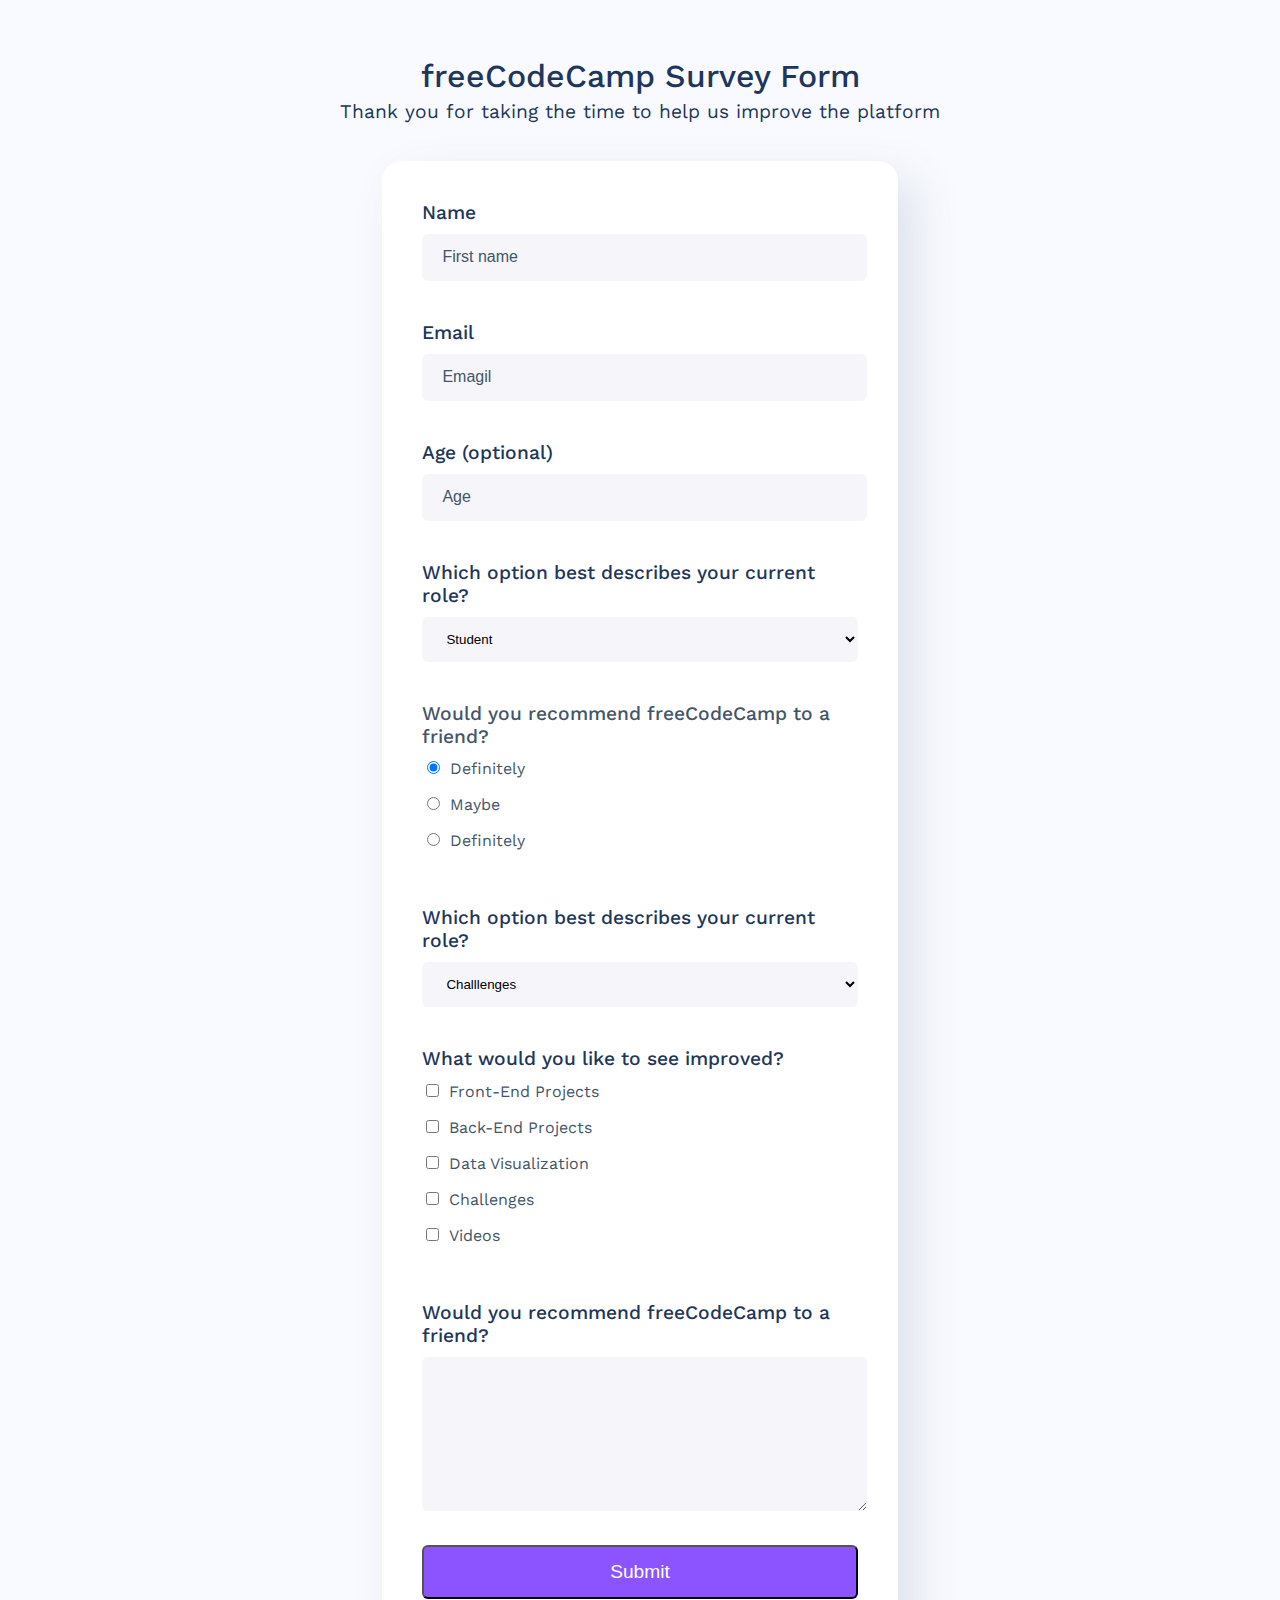
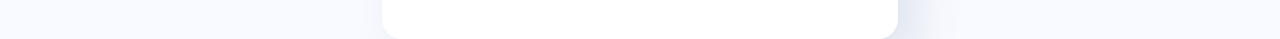
<file: responsive-web-design-projects/survey-form/index.html>
<!DOCTYPE html>
<html lang="en">
<head>
    <meta charset="UTF-8">
    <meta name="viewport" content="width=device-width, initial-scale=1.0">
    <meta http-equiv="X-UA-Compatible" content="ie=edge">
    <title>Survey Form</title>

    <!-- freeCodeCamp Tests -->
    <script src="https://cdn.freecodecamp.org/testable-projects-fcc/v1/bundle.js"></script>

    <!-- Google Fonts Embed -->
    <link href="https://fonts.googleapis.com/css?family=Work+Sans:300,400,500,600&display=swap&subset=latin-ext" rel="stylesheet"> 

    <!-- CSS Stylesheet -->
    <link rel="stylesheet" href="css/styles.css">

    <!-- https://www.flowbase.co/ -->

</head>
<body>
    <main class="main-content">
        <!-- Title Section -->
        <div class="title-section">
            <h1 id="title">freeCodeCamp Survey Form</h1>
            <p id="description">Thank you for taking the time to help us improve the platform</p>
        </div>

        <!-- Form Section -->
        <div class="form-section">
            <form id="survey-form" action="#">
                <ul id="form-ul">

                    <li>
                        <label id="name-label" for="name">Name</label><br>
                        <input type="text" id="name" name="user_name" required placeholder="First name">
                    </li>

                    <li>
                        <label id="email-label" for="email">Email</label><br>
                        <input type="email" id="email" name="user_mail" required placeholder="Emagil">
                    </li>

                    <li>
                        <label id="number-label" for="number">Age (optional)</label><br>
                        <input type="number" id="number" name="user_age" min="10" max="99" placeholder="Age">
                    </li>

                    <li>
                        <label id="dropdown-label" for="dropdown">Which option best describes your current role?</label><br>
                        <select id="dropdown">
                            <option value="student">Student</option>
                            <option value="full-time-job">Full Time Job</option>
                            <option value="full-time-learner">Full Time Learner</option>
                            <option value="prefer-no-to-say">Prefer not to say</option>
                            <option value="other">Other</option>
                        </select> 
                    </li>

                    <li id="radio-wrapper">
                        <label id="radio-label" for="radio">Would you recommend freeCodeCamp to a friend?</label><br>
                        <form id="radio" action="">

                            <input id="definitely" value="definitely" type="radio" name="definitely-maybe-notsure" checked="">Definitely<br>
                            <input id="maybe" value="maybe" type="radio" name="definitely-maybe-notsure">Maybe<br>
                            <input id="notsure" value="notsure" type="radio" name="definitely-maybe-notsure"name="definitely-maybe-notsure">Definitely 

                        </form>
                    </li>

                    <li>
                        <label id="dropdown-label" for="dropdown">Which option best describes your current role?</label><br>
                        <select id="dropdown">
                            <option value="challlenges">Challlenges</option>
                            <option value="projects">Projects</option>
                            <option value="community">Community</option>
                            <option value="open-source">Open Source</option>
                            <option value="back-end-projects">Back End Projects</option>
                        </select> 
                    </li>

                    <li>
                        <label id="checkbox-label" for="checkbox">What would you like to see improved?</label><br>
                        <form id="checkbox" action="">

                            <input type="checkbox" name="option1" value="front-end-projects">Front-End Projects<br>
                            <input type="checkbox" name="option2" value="back-end-projects">Back-End Projects<br>
                            <input type="checkbox" name="option3" value="data-viz">Data Visualization<br>
                            <input type="checkbox" name="option4" value="challenges">Challenges<br>
                            <input type="checkbox" name="option5" value="videos">Videos<br>

                        </form>
                    </li>

                    <li id="bottom">
                        <label id="textarea-label" for="textarea">Would you recommend freeCodeCamp to a friend?</label><br>
                        <textarea name="textarea" id="textarea" cols="30" rows="10"></textarea><br>
                    </li>

                    <input id="submit" type="submit">

                </ul>
            </form>
        </div>

    </main>
</body>
</html>
</file>
<file: responsive-web-design-projects/survey-form/css/styles.css>
/* ----- General Selectors ----- */
body {
    font-family: 'Work Sans', sans-serif;
    background-color: #f8faff;
    color: #20355a;
    font-size: 16px;
    margin: 0px;
    padding: 0px;
}

/* ----- Typography ----- */
h1 {
    margin: 0px 0px 10px ;
    font-size: 2rem;
    line-height: 1;
    font-weight: 500;
}

p {
    line-height: 1;
    margin: 0px;
    font-size: 1.2rem;
}

/* ---------- Sections ---------- */
/* Title Section */
.title-section {
    text-align: center;
    padding: 60px 0 40px;
}

/* Form Section */
.form-section {
    width: 34%;
    margin: 0px auto;
    padding: 40px;
    border-radius: 20px;
    background-color: #fff;
    box-shadow: 18px 18px 45px 0 rgba(79,94,120,.15);
}

#form-ul {
    display: flex;
    flex-direction: column;
    justify-content: flex-start;
}

label {
    margin-bottom: 10px;
    display: inline-block;
    margin-top: 0;
    font-size: 1.2rem;
    line-height: 1.2;
    font-weight: 500;
}

#checkbox {
    color: #445567;
    font-size: 1rem;
}

#radio-wrapper {
    color: #445567;
    font-size: 1rem;
}

input[type=radio] {
    color: #445567;
    font-size: 1.2rem;
    margin-bottom: 20px;
    margin-right: 10px;
}

input[type=text], input[type=email]{
    width: 97%;
    min-height: 45px;
    border: 1px #000;
    border-radius: 6px;
    padding-left: 20px;
    background-color: #f5f5fa;
    line-height: 1.2;
    color: #333;
}

input[type=number] {
    width: 97%;
    min-height: 45px;
    border: 1px #000;
    border-radius: 6px;
    padding-left: 20px;
    background-color: #f5f5fa;
    line-height: 1.2;
    color: #333;
}

::placeholder {
    color: #445567;
    font-size: 1rem;
}

input[type=submit]{
    width: 100%;
    min-height: 45px;
    margin-top: 30px;
    text-align: center;
    border-radius: 6px;
    background-color: #8c54ff;
    padding: 10px 10px;;
    color: #fff;
    font-size: 1.2rem;
    line-height: 1.6;
    font-weight: 500;
}

input[type=checkbox] {
    margin-bottom: 20px;
    margin-right: 10px;
}

select {
    width: 100%;
    min-height: 45px;
    border: 1px #000;
    border-radius: 6px;
    padding-left: 20px;
    background-color: #f5f5fa;
}

option {
    line-height: 1.2;
    color: #333;
}

textarea {
    width: 97%;
    border: 1px #000;
    border-radius: 6px;
    padding-left: 20px;
    background-color: #f5f5fa;
}

#bottom {
    margin-bottom: 0px;
}

li {
    list-style: none;
    margin: 0px 0px 40px;
}

ul {
    padding: 0px;
    margin: 0px;
}
</file>
